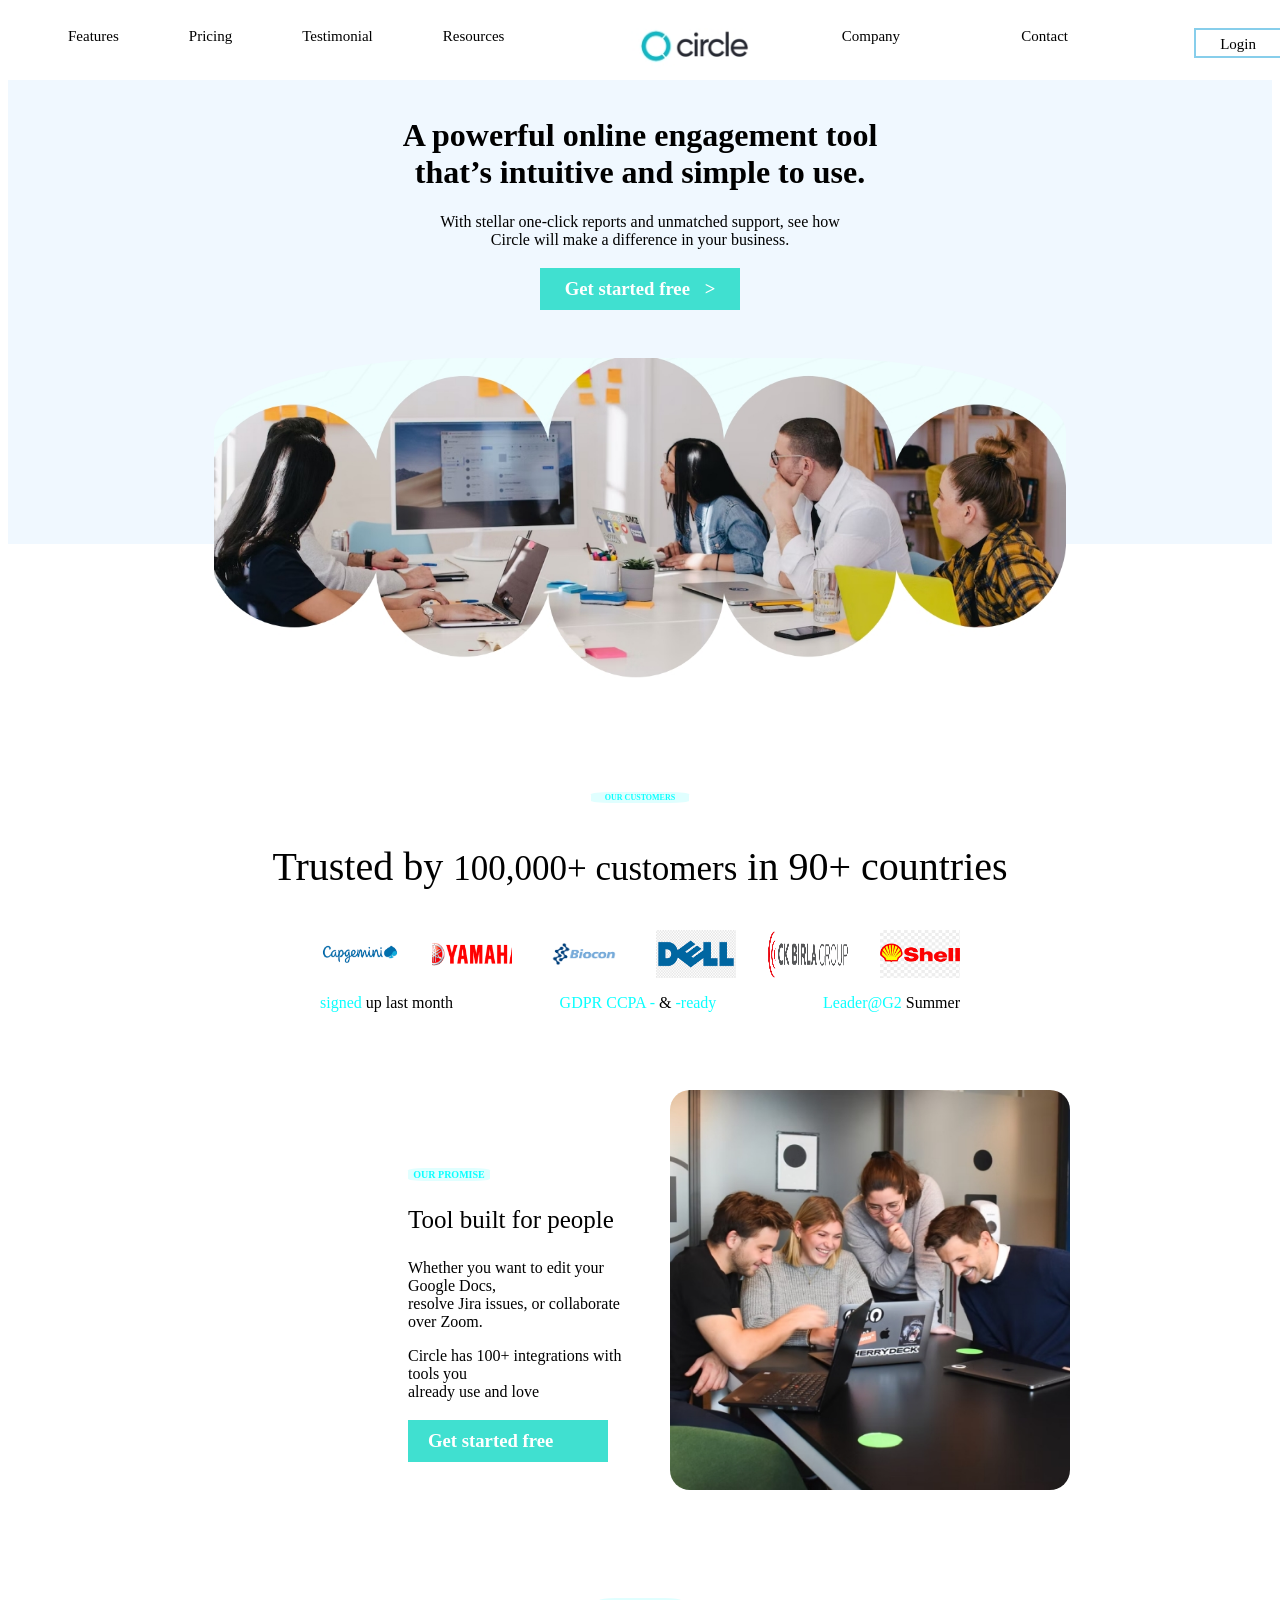
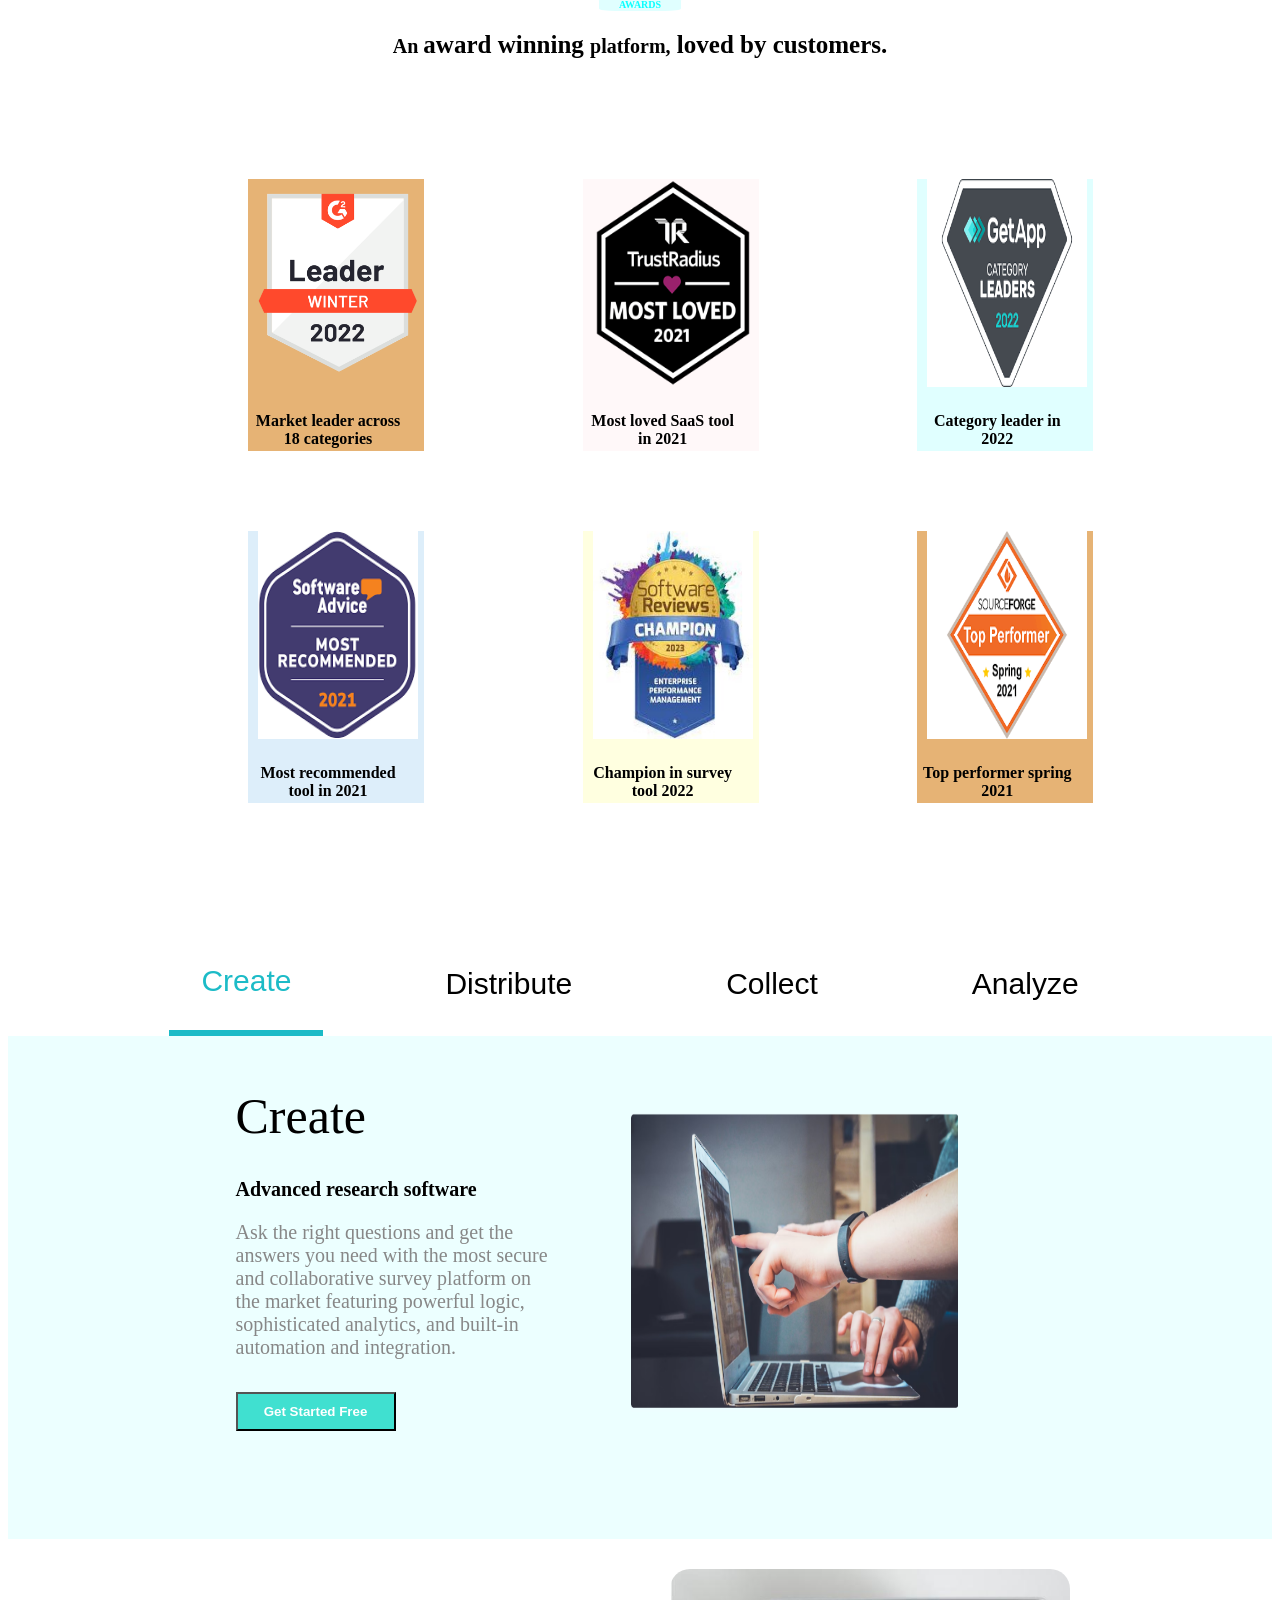
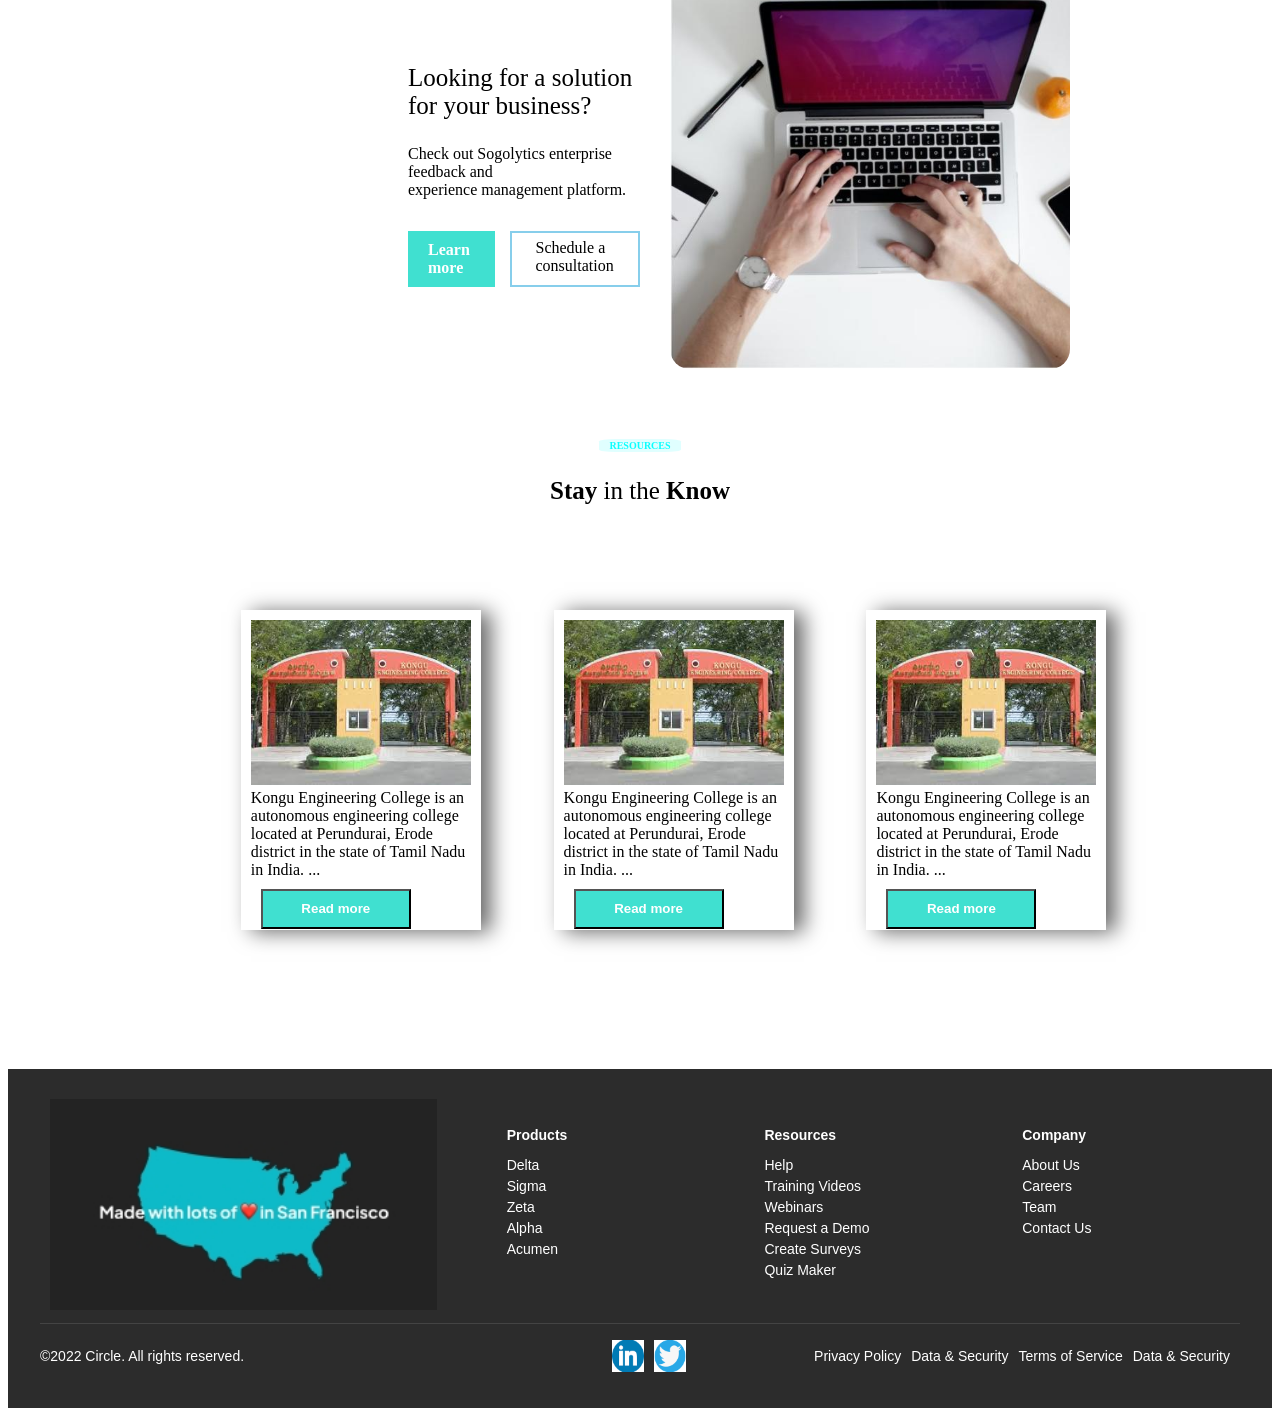
<file: index.html>
<!DOCTYPE html>
<html>
<head>
	<meta charset="utf-8">
	<meta name="viewport" content="width=device-width, initial-scale=1">
	<title>circle</title>
	<link rel="stylesheet" type="text/css" href="circlestyle.css">
	<script type="text/javascript">


function myFunctuon(){

	var dot =document.getElementById("dot");
	var readmore=document.getElementById("readmore");
	var btn=document.getElementById("btn");

	if (dot.style.display === "none") {
    dot.style.display = "inline";
    btn.innerHTML = "Read more"; 
    readmore.style.display = "none";
  	} 
  else {
    dot.style.display = "none";
    btn.innerHTML = "Read less"; 
    readmore.style.display = "inline";
  }

}

		
function create() {
document.getElementById("Create").style = "display:block;";
document.getElementById("Distribute").style = "display:none";
document.getElementById("Collect").style = "display:none";
document.getElementById("Analyze").style = "display:none";
document.getElementById("1").style = "color:#1CBBC7;border-bottom: 6px solid;";
document.getElementById("2").style = "color:black";
document.getElementById("3").style = "color:black";
document.getElementById("4").style = "color:black";
}
window.addEventListener('load', function () {
document.getElementById("Create").style = "display:block;";
document.getElementById("Distribute").style = "display:none";
document.getElementById("Collect").style = "display:none";
document.getElementById("Analyze").style = "display:none";
document.getElementById("1").style = "color:#1CBBC7;border-bottom: 6px solid;";
});

function Distribute() {
document.getElementById("Create").style = "display:none";
document.getElementById("Distribute").style = "display:block;";
document.getElementById("Collect").style = "display:none";
document.getElementById("Analyze").style = "display:none";
document.getElementById("2").style = "color:#1CBBC7;border-bottom: 6px solid;";
document.getElementById("1").style = "color:black";
document.getElementById("3").style = "color:black";
document.getElementById("4").style = "color:black";
}
function Collect() {
document.getElementById("Create").style = "display:none";
document.getElementById("Distribute").style = "display:none";
document.getElementById("Collect").style = "display:block";
document.getElementById("Analyze").style = "display:none";
document.getElementById("3").style = "color:#1CBBC7;border-bottom: 6px solid;";
document.getElementById("2").style = "color:black";
document.getElementById("1").style = "color:black";
document.getElementById("4").style = "color:black";
}
function Analyze() {
document.getElementById("Create").style = "display:none";
document.getElementById("Distribute").style ="display:none";
document.getElementById("Collect").style = "display:none";
document.getElementById("Analyze").style = "display:block;";
document.getElementById("4").style = "color:#1CBBC7;border-bottom: 6px solid;";
document.getElementById("2").style = "color:black";
document.getElementById("1").style = "color:black";
document.getElementById("3").style = "color:black";

}
	</script>
	<style type="text/css">
		.page3 {
display: flex;
flex-direction: rowx;
column-gap: 20px;
justify-content: space-around;
padding-left: 10%;
padding-right: 10%;
}

.p11,
.p12,
.p13,
.p14 {
font-size: 30px;
background-color: transparent;
border: 40px 40px solid black;
padding: 2rem;
border-top: none;
border-left: none;
border-right: none;
border-bottom: none;
}
.containerpage3 {
font-size: 40px;
padding-top: -20%;
margin-top: -180px;
height: 50%;
width: 100%;
}

.pageslide {
background-color: #EEFEFF;
height: 0rem;
padding-top: -100px;
column-gap: 200px;
/*height: 50%;
width: 80%;*/
}

.left1 {
/*background-color: #EEFEFF;*/
float: left;
width: 32%;
padding-top: 7%;
padding-left: 10%;
height: 10%;

}

.left1 h1 {
font-size: 50px;
font-weight: lighter;
}

.left1 p {
font-size: 20px;
font-weight: lighter;
color: #878787;
}


.right1 {
/*background-color: #EEFEFF;*/
float: right;
width: 45%;
padding-top: 50px;
padding-right: 100px;
padding-left: 0px;
}

.right1 img{
	padding-left: 40px;
	padding-top: 80px;

}

#ps {
background-color: #EEFEFF;
padding: 10%;
}



	</style>
</head>
<body>
		<div class="menu">
		<div class="menu1">
		<div class="menu11">Features</div>
		<div class="menu11">Pricing</div>
		<div class="menu11">Testimonial</div>
		<div class="menu11">Resources</div></div>
		<div class="menuitem"><img src="img1.jpeg.jpg" height="40px"width="150px"></div>
		<div class="menu11">Company</div>
		<div class="menu11">Contact</div>
		<div class="menuitem">
			<div class="login">Login</div></div>
		</div>


		<div style="height: 28rem;background-color: aliceblue; padding-top: 1rem; width: 100%;">
		<h1 align="center" class="title">A powerful online engagement tool <br>that’s intuitive and simple to use.</h1>
		<p align="center" class="p1">With stellar one-click reports and unmatched support, see how </br>Circle will make a difference in your business.</p><center>
		<h3 class="getstartedfree">Get started free <span style="padding-left: 10px;font-weight: bold;">  ></span> </h3></center>
		<center>
		<img  class="img1" src="img2.jpeg.jpg">
		</center>
		</div>

		<div class="body3"><center>
		<p class="p2">OUR CUSTOMERS</p></center>
		<p class="p3" align="center">Trusted by 
			<span style="font-size: 35px;font-style: bold;">100,000+ customers</span> in 90+ countries</p>
		</div>
		<center>
		<div class="customercompany">
		<img class="cusimg" src="capgemini.png">
		<img class="cusimg" src="yamaha.png">
		<img class="cusimg" src="Biocon.png">
		<img class="cusimg" src="dell.png">
		<img class="cusimg" src="ck.png">
		<img class="cusimg" src="shell.png">
		</div>
		<div class="aftercus">
		<p> signed <span style="color: black;"> up last month</span> </p>
		<p>GDPR CCPA -<span style="color: black;">  & </span>-ready </p>
		<p>Leader@G2 <span style="color: black;"> Summer</span></p></div>
		</center>	


		<div class="booody">
		<div class="body4">
		<div class="body4a">
			<p align="center" class="body4a1">OUR PROMISE</p>
			<p class="p4">Tool built for people</p>
			<p class="p1">Whether you want to edit your Google Docs,
			 <br>
			resolve Jira issues, or collaborate over Zoom.</p>
			<p class="p1">Circle has 100+ integrations with tools you
			 <br>
  			already use and love</p>
  			<h3 class="getstartedfree">Get started free </h3>
		  </div></div>
<div class="body5">
	<img class="img3" src="img3.jpeg.jpg">
</div>
</div>



<div style="padding-top:3rem;height: 60rem">
<div style="padding-top: 1rem;">
	<center>
	<p class="award">AWARDS</p>
	<p style="font-weight: 20px;font-weight: bold;font-size: 20px;">An <span style="font-size: 25px;">award winning </span>platform,<span style="font-size: 25px;"> loved by customers.</span></p>
	</center>
</div>




<div class="body7">
		<div class="body7item" style="background-color: #e6b375;">
			<img  class="body7img" src="Leader-Winter-2022.png"><h4 style="font-weight: bold;">Market leader across <br>
18 categories</h4>
		</div>
		<div class="body7item"style="background-color: #FFF8F9">
			<img  class="body7img" src="TrustRadius-Most-Loved-Award.png"><h4 style="font-weight: bold;" >Most loved SaaS tool <br>
            in 2021</h4>

		</div>
		<div class="body7item" style="background-color: #E0FFFF">
			<img  class="body7img" src="getapp.png"><h4 style="font-weight: bold;">Category leader in <br>
2022</h4>
		</div>
		<div class="body7item" style="background-color: #ddeefa">
			<img  class="body7img" src="softwareadvice.png"><h4 h4 style="font-weight: bold;">Most recommended <br>
tool in 2021</h4>
		</div>
		<div class="body7item" style="background-color: lightyellow;">
			<img  class="body7img" src="download.jpeg"><h4 style="font-weight: bold;">Champion in survey <br>
tool 2022</h4>
		</div>
		<div class="body7item"style="background-color: #e6b375;">
			<img  class="body7img" src="topperformer.png"><h4 style="font-weight: bold;">Top performer spring <br>
2021</h4>
		</div>
		
	</div>
</div>
<div class="page3">
<input type="button" class="p11" id="1" value="Create" onclick="create()">
<input type="button" class="p12" id="2" value="Distribute" onclick="Distribute()">
<input type="button" class="p13" id="3" value="Collect" onclick="Collect()">
<input type="button" class="p14" id="4" value="Analyze" onclick="Analyze()">
</div>
<div class="pageslide" id="ps" style="background-color: #ECFFFF;height: 250px;">
<div class="containerpage3" id="Create">
<div class="left1">
<h1>Create</h1>
<h2 style="font-size: 20px;">Advanced research software</h2>
<p>Ask the right questions and get the answers you
need with the most secure and collaborative
survey platform on the market featuring
powerful logic, sophisticated analytics, and
built-in automation and integration.</p>
<input class="getstartedfree" type="button" value="Get Started Free">
</div>
<div class="right1">
<img src="bike.png" height="300px" width="72%">
</div>

</div>
<div class="containerpage3" id="Distribute">
<div class="left1">
<h1>Distribute</h1>
<h2 style="font-size: 20px;">Advanced research software</h2>
<p>Ask the right questions and get the answers you
need with the most secure and collaborative
survey platform on the market featuring
powerful logic, sophisticated analytics, and
built-in automation and integration.</p>
<input class="getstartedfree" type="button" value="Get Started Free">
</div>
<div class="right1">
<img src="bike.png" height="300px" width="72%">
</div>

</div>
<div class="containerpage3" id="Collect">
<div class="left1">
<h1>Collect</h1>
<h2 style="font-size: 20px;">Advanced research software</h2>
<p>Ask the right questions and get the answers you
need with the most secure and collaborative
survey platform on the market featuring
powerful logic, sophisticated analytics, and
built-in automation and integration.</p>
<input class="getstartedfree" type="button" value="Get Started Free">
</div>
<div class="right1">
<img src="bike.png" height="300px" width="72%">
</div>
</div>
<div class="containerpage3" id="Analyze">
<div class="left1">
<h1>Analyze</h1>
<h2 style="font-size: 20px;">
Advanced research software</h2>
<p>Ask the right questions and get the answers you
need with the most secure and collaborative
survey platform on the market featuring
powerful logic, sophisticated analytics, and
built-in automation and integration.</p>
<input class="getstartedfree" type="button" value="Get Started Free">
</div>
<div class="right1">
<img src="bike.png" height="300px" width="72%">
</div>
</div>
</div>
<div class="body8">
	<div class="body8a">
		<div class="body8aa">
			<p class="p4">
				Looking for a solution<br>for your business?
			</p>
			<p class="p1">
				Check out Sogolytics enterprise feedback and <br>
				experience management platform.
			</p>
			<div style="display: flex;column-gap: 15px;">
				<p class="getstartedfree"
				style="width:90px">Learn more</p>
				<p class="login">Schedule a consultation</p>
			</div>
		</div>

	</div>
	<div class="body8b">
		<img class="img3" src="laptop1.png.jpg">
	</div>
</div>
<div class="body9">
	<div><center><p class="award">RESOURCES</p>
		<p style="font-size:25px"><strong>Stay</strong> in the <strong>Know</strong></p>
		</center>
	</div>
	<div class="body9a">
			<div class="body9aa">
				<p style="margin: 10px;">
					<img src="kongu.jpeg" width="100%">
				Kongu Engineering College is an autonomous engineering college located at Perundurai, Erode district in the state of Tamil Nadu in India.
				<span id="dot">...</span> 
				<span id ="readmore" style="display:none;">It is affiliated to Anna University and accredited 'A++' Grade by National Assessment and Accreditation Counci</span></p>

				<button  class="getstartedfree"
				style="width:150px;height: 40px;margin-left: 20px;" onclick="myFunction()" id="btn">Read more</button>
			</div>
			<div class="body9aa">
				<p style="margin: 10px;">
					<img src="kongu.jpeg"width="100%">
				Kongu Engineering College is an autonomous engineering college located at Perundurai, Erode district in the state of Tamil Nadu in India.
				<span id="dot">...</span> 
				<span id ="readmore" style="display:none;">It is affiliated to Anna University and accredited 'A++' Grade by National Assessment and Accreditation Counci</span></p>

				<button  class="getstartedfree"
				style="width:150px;height: 40px;margin-left: 20px;" onclick="myFunction()" id="btn">Read more</button>
			</div>
			<div class="body9aa">
				<p style="margin: 10px;">
					<img src="kongu.jpeg"width="100%">
				Kongu Engineering College is an autonomous engineering college located at Perundurai, Erode district in the state of Tamil Nadu in India.
				<span id="dot">...</span> 
				<span id ="readmore" style="display:none;">It is affiliated to Anna University and accredited 'A++' Grade by National Assessment and Accreditation Counci</span></p>

				<button  class="getstartedfree"
				style="width:150px;height: 40px;margin-left: 20px;" onclick="myFunction()" id="btn">Read more</button>
			</div>
	</div>


</div>
<div class="footer">
  <div class="container">
    <div class="row">
      <div class="col-md-4">
        <img src="img4.jpeg.jpg"class="map">
      </div>
      <div class="col-md-8">
        <div class="row">
          <div class="col-md-4">
            <h4 class="footer-heading">Products</h4>
            <ul class="footer-links">
              <li><a href="#">Delta</a></li>
              <li><a href="#">Sigma</a></li>
              <li><a href="#">Zeta</a></li>
              <li><a href="#">Alpha</a></li>
              <li><a href="#">Acumen</a></li>
            </ul>
          </div>
          <div class="col-md-4">
            <h4 class="footer-heading">Resources</h4>
            <ul class="footer-links">
              <li><a href="#">Help</a></li>
              <li><a href="#">Training Videos</a></li>
              <li><a href="#">Webinars</a></li>
              <li><a href="#">Request a Demo</a></li>
              <li><a href="#">Create Surveys</a></li>
              <li><a href="#">Quiz Maker</a></li>
            </ul>
          </div>
          <div class="col-md-4">
            <h4 class="footer-heading">Company</h4>
            <ul class="footer-links">
              <li><a href="#">About Us</a></li>
              <li><a href="#">Careers</a></li>
              <li><a href="#">Team</a></li>
              <li><a href="#">Contact Us</a></li>
            </ul>
          </div>
        </div>
      </div>
    </div>
    <div class="row">
      <div class="col-md-12" style="width: 100%">
        <div class="footer-bottom">
        	<div class="copy-right">
            <p>©2022 Circle. All rights reserved.</p>
          </div>
          <div class="social-icons">
            <a href="#"><img src="linkedin.png" alt="LinkedIn"></a>
            <a href="#"><img src="twiter.png" alt="Twitter"></a>
          </div>
          <div class="legal-links">
            <a href="#">Privacy Policy</a>
            <a href="#">Data & Security</a>
            <a href="#">Terms of Service</a>
            <a href="#">Data & Security</a>
          </div>
          
        </div>
      </div>
    </div>
  </div>
</div>
</body>
</html>
</file>
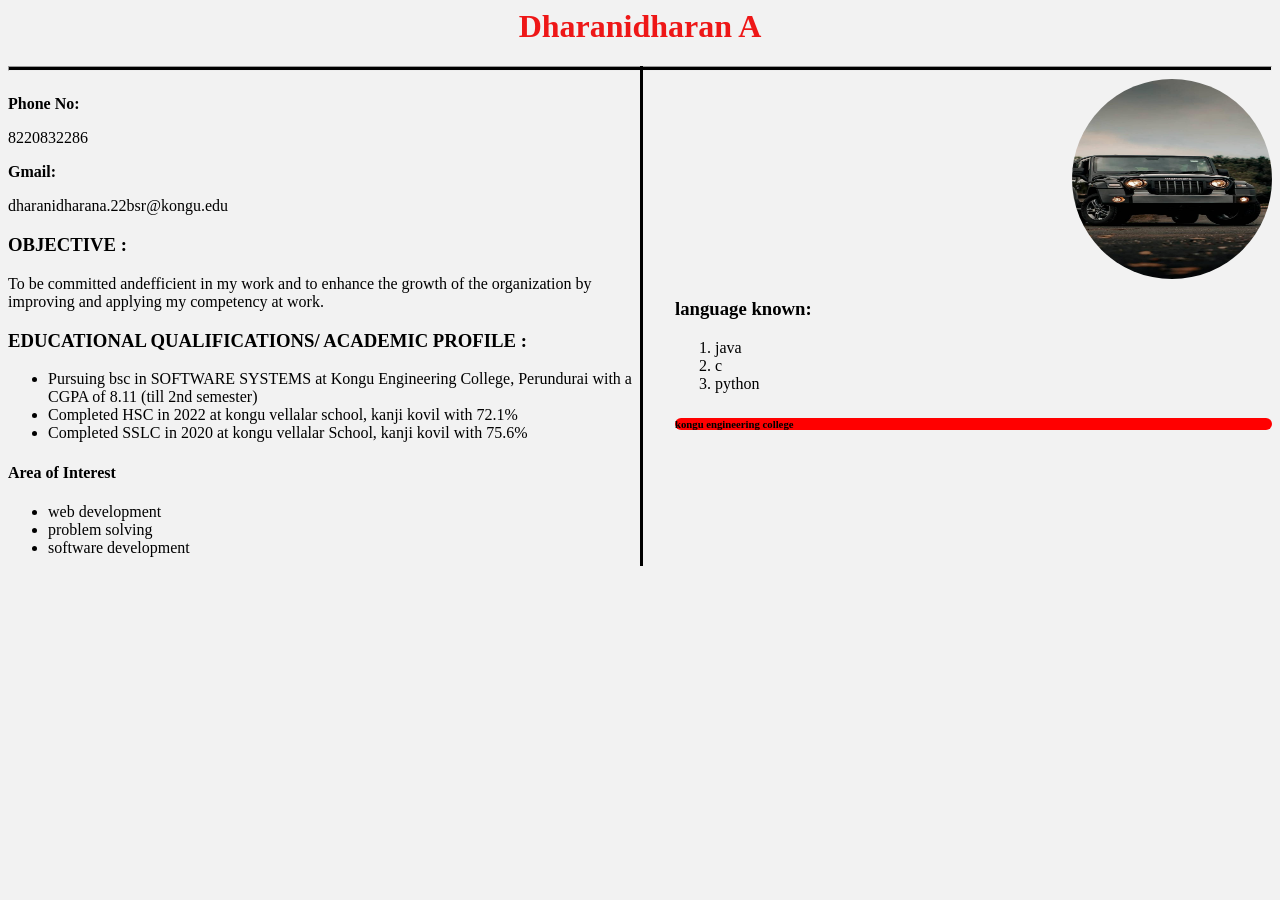
<file: resume.html>
<html>
    <head>
        <meta charset="UTF-8">
        <meta name="viewport" content=""width=device-width,initial-scale=1">
        <style>
            .vertical {
                border-left: 3px solid black;
                height: 500px;
                position: absolute;
                left: 50%;
            }
            h6{
                background-color: red;
                border-radius: 30px;
            }
            img{
                border-radius: 100%;
            }
            .l{
                float   : left;
                width: 50%;
            }
            .r{
                float   : right;
                width: 50%;
            }
            body{
                background-color: rgba(22, 22, 22, 0.054);
            }
            .b{
                padding-left: 35px;
            }
        </style>
    </head>
    <body>
        <h1 style="color:rgba(237, 15, 15, 0.969);" align="center">Dharanidharan A</h1>
        <div class="vertical"></div>
        <hr style="height:3px;color:black;background-color: black;">
        <img align="right" src="thar.jpeg" height="200" width="200">
        <div class="l">
        <b><p>Phone No:</p></b>
        <p>8220832286</p>
        <b><p>Gmail:</p></b>
        <p>dharanidharana.22bsr@kongu.edu</p>
        <h3>OBJECTIVE : </h3>
        <p style="font-size=30px">To be committed andefficient in my work and to enhance the growth of the organization by improving and applying my competency at work.</P>
            <h3>EDUCATIONAL QUALIFICATIONS/ ACADEMIC PROFILE :</h3>
            <ul><li>Pursuing bsc in SOFTWARE SYSTEMS at Kongu Engineering College, Perundurai with a CGPA of 8.11 (till 2nd semester) </li>
            <li>Completed HSC in 2022 at  kongu vellalar school, kanji kovil with 72.1%</li>
            <li>Completed SSLC in 2020 at kongu vellalar School, kanji kovil  with 75.6%</li>
            
            </ul>
        <h4>Area of Interest</h4>
        <ul>
            <li>web development</li>
            <li>problem solving</li>
            <li>software development</li>
        </ul></div>
        <div class="r">
        <div class="b">
        <h3>language known:</h3>
        <ol>
            <li>java</li>
            <li>c</li>
            <li>python</li>
        </ol>

        <h6>kongu engineering college</h6>
        </div>
        </div>
    </body>
</html>
</file>
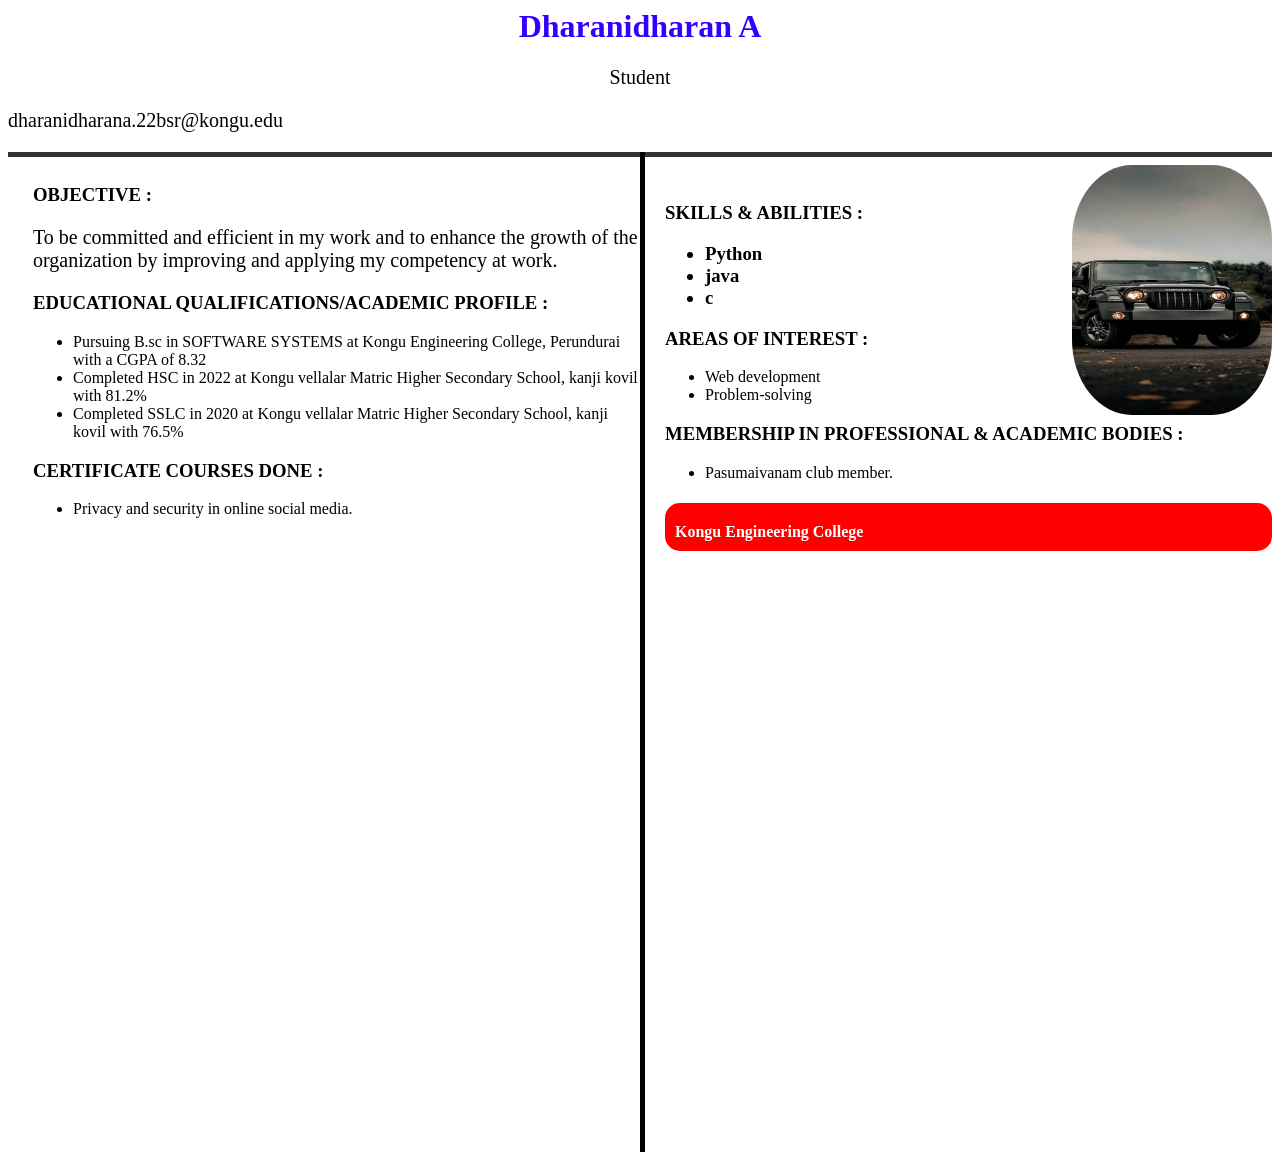
<file: resume2.html>
<html>
<head>
<meta charset="utf-8">
<meta name="viewport" content="width=device-width, initial-scale=1">
<title>resume</title>
<style type="text/css">
body{
background-color: rgba(20, 230, 58, 0);
}
p {
  font-size: 20px;
}
.v
{
border-left: 5px solid black;
height: 1000px;
position: absolute;
left: 50%;
}
img{
border-radius: 30%;
}
.c{
  float: left;
  width: 50%;
}
.d{
float: right;
width: 50%;
}
h4 {
          background-color: red;
  padding: 20px 10px 10px 10px;
  border: 15px;
  border-radius: 15px;
            color: white;
}
.we{
padding-left: 25px;
}
a{
font-size: 20px;
}

</style>
</head>
<body>

<h1 style="color: rgb(51, 0, 255);" align="center"> Dharanidharan A</h1>
<p align="center"  >Student</p>
<p align="left">dharanidharana.22bsr@kongu.edu</p>
<div class="v"></div>
<hr style="height:5px;border:none;color:#333;background-color:#333;">

<div class="c">
<div class="we">
<h3>OBJECTIVE : </h3><p style="font-size=30px">To be committed and efficient in my work and to enhance the growth of the organization by improving and applying my competency at work.</P>
<h3>EDUCATIONAL QUALIFICATIONS/ACADEMIC PROFILE :</h3>
<ul><li>Pursuing B.sc in SOFTWARE SYSTEMS at Kongu Engineering College, Perundurai with a CGPA of 8.32</li>
<li>Completed HSC in 2022 at Kongu vellalar Matric Higher Secondary School, kanji kovil with 81.2%</li>
<li>Completed SSLC in 2020 at Kongu vellalar Matric Higher Secondary School, kanji kovil with 76.5%</li>
</ul>
<h3>CERTIFICATE COURSES DONE :</h3>
<ul>
<li>Privacy and security in online social media.</li></ul>
</div>
</div>
<div class="d">
<div class="we">
<img  align="right" src="thar.jpeg" height="250"width="200"><br>
<h3>SKILLS & ABILITIES : </h3>
<h3 >
<ul>
<li>Python </li>
<li>java</li>
<li>c </li>
</ul>
</h3>
<h3>AREAS OF INTEREST : </h3>
<ul>
<li>Web development </li>
<li>Problem-solving</li>
</ul>
<h3>MEMBERSHIP IN PROFESSIONAL & ACADEMIC BODIES : </h3>
<ul>
<li>Pasumaivanam club member.</li>
</ul>
<h4>Kongu Engineering College</h4>
</div>
</div>
</body>
</html>
</file>
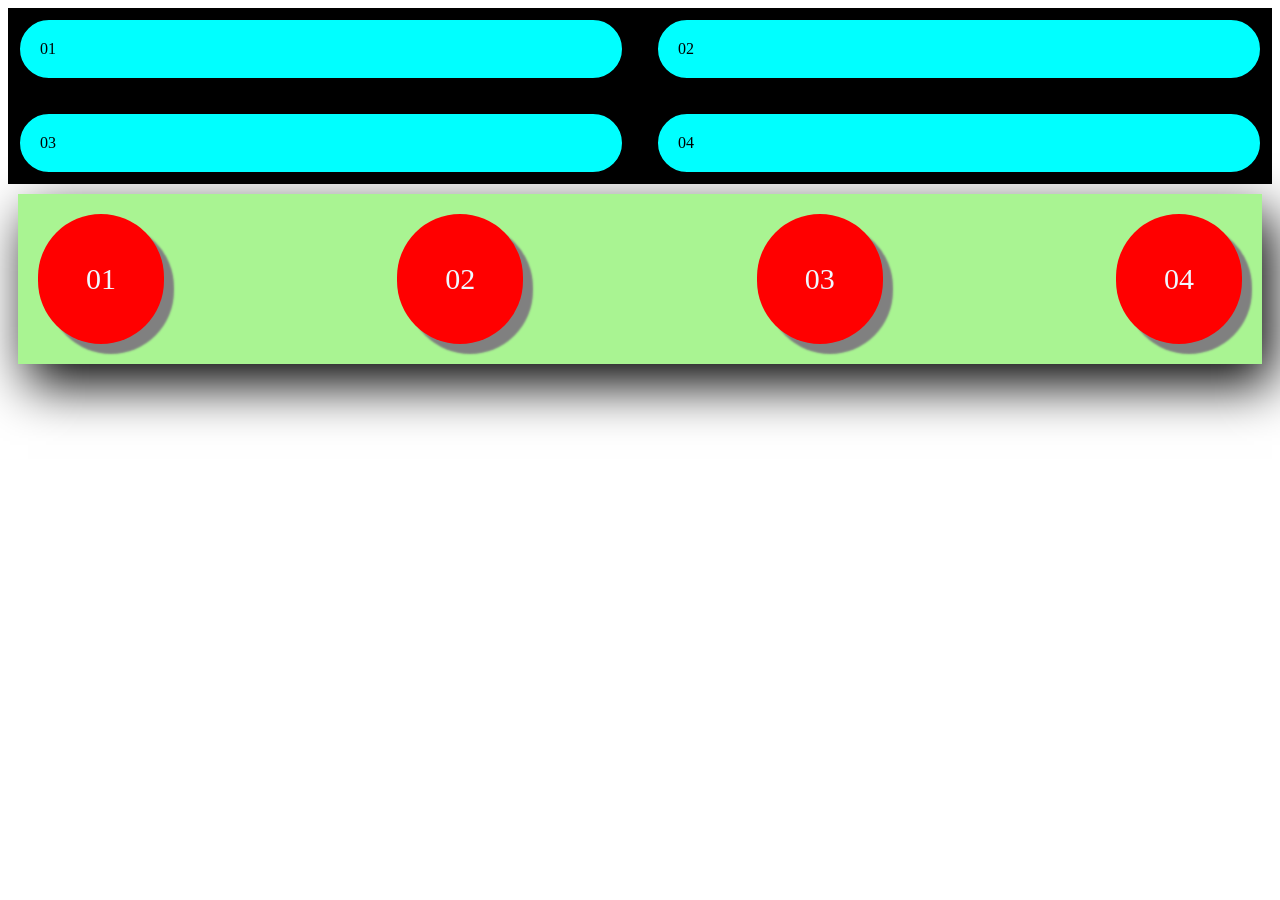
<file: second.html>
<html>
    <head>
        <title>Input Type</title>
        <style>
           @media(max-width:1000px){
           body{
            background-color:grey;
           }
        }
            .c{
                background-color: aqua;
                border: 12px solid black;
                padding: 20px;
               border-radius: 4rem;
            }
            .i{
                display: grid;
                grid-template-columns: repeat(2,1fr);
                grid-gap: 12px;
                background-color: black;
            }
            .ce{
                display: flex;
                background-color: rgba(72, 232, 23, 0.466) ;
                align-items: center;
                justify-content: space-between;
                flex-direction: row;
                margin: 10px;
                padding: 20px;
                font-size: 30px;
                box-shadow: 10px 20px 50px black;
            }
            .it{
                display: flex;
                background-color: red;
                padding: 3rem;
                border-radius: 5rem;
                color: aliceblue;
                box-shadow: 10px 10px 2px grey;
            }
        </style>
    </head>
    <body>
        <div class="i">
            <div class="c">01</div>
            <div class="c">02</div>
            <div class="c">03</div>
            <div class="c">04</div>

        </div>
        <div class="ce">
            <div class="it">01</div>
            <div class="it">02</div>
            <div class="it">03</div>
            <div class="it">04</div>
    </body>
</html>
</file>
<file: circlestyle.css>
.menu{
	display: flex;
	background-color: white;
	padding-left: 10px;
	padding-right: 10px;
	padding-top: 10px;
	padding-bottom: 10px;
	height: 2rem;
	justify-content: space-between;
  	flex-direction:row ;
  	padding: 20px;
	font-size: 15px;
	width: 100%;
}

.menu1
{
	display: flex;
	padding-left: 40px;
	justify-content: space-between;
}
.menu11
{
	padding-right: 70px;
}
.menuitem
{
	padding-left: 5px;
	padding-right: 10px;
	padding-bottom: 5rem;
}
.login{
	border: 2px solid black;
	border-color: skyblue;
	padding: 6px 24px;
	padding-bottom: 3px;
}
.img1
{
	padding-top: 30px;
	/*padding-left: 21rem;*/
	height: 20rem;
	border-radius: 30%;
}
.customercompany{
	display: flex;
	flex-direction: row;
	padding-top: 0rem;
	justify-content: space-between;
	width: 40rem;
}

.cusimg{
	height:3rem;
	width: 5rem;
	/*padding-left: 5rem;
	padding-right: 5rem;*/
}
.aftercus{
	display: flex;
	flex-direction: row;
	justify-content: space-between;
	width: 40rem;
	color:  #0AFFFF	;
}
.getstartedfree{
	/*text-align: center;*/
	background-color: #40E0D0;
	padding: 10px 20px;
    width: 10rem;
    color: white;
    font-weight: bold;
}
.p2{
	font-size: 8px;
	background-color: #E0FFFF;
	padding: 1px 1px;
    width: 6rem;
    color: #0AFFFF;
    font-weight: bold;
    border-radius: 20%;
}
.p3{
	font-size: 40px;
}
.body3{
	padding-top: 15rem;
}
.body4{
  		float: left;
  		width: 50%;
  		height: 30rem;
  		padding-top: 5rem;
	}
.body5{
	float: right;
	width: 50%;
	/*background-color: orange;*/
	padding-top: 2rem;
	height: 30rem;
}
.body4a1{
	font-size: 10px;
	background-color: #E0FFFF;
	padding: 1px 1px;
    width: 5rem;
    color: #0AFFFF;
    font-weight: bold;
    border-radius: 20%;
}
.booody{
	height: 31rem;
}
.p4{
	font-size: 25px;
	}
	.img3{
	height: 25rem;
	width:25rem;
	border-radius: 50px;
	padding: 30px

}

.body4a{
	padding-top: 50px;
	padding-left:400px;
}


.body7{
	display: grid;
	grid-template-columns: repeat(3, 1fr);
	grid-gap: 5rem;
	text-align: center;
	padding: 100px;
	padding-left: 15rem;
}
.body7item
{
	height: 17rem;
	width: 10rem;
	padding-left: 0rem;
	padding-right: 1rem;
	
}
.body7img{
	height: 13rem;
	width: 10rem;
	padding-left: 10px;
}
.img8{
	height: 21rem;
	width:20rem;
	padding-left: 30px;
}

.award{
	font-size: 10px;
	background-color: #E0FFFF;
	padding: 1px 1px;
    width: 5rem;
    color: #0AFFFF;
    font-weight: bold;
    border-radius: 20%;

}
.footer {
  background-color: #2c2c2c;
  color: white;
  font-family: Arial, sans-serif;
  font-size: 14px;
}

.container {
  max-width: 1200px;
  margin: 0 auto;
  padding: 20px;
}

.row {
  display: flex;
}

.col-md-4 {
  width: 33.33%;
  padding: 10px;
}

.col-md-8 {
  width: 66.66%;
  padding: 10px;
}

.map {
  width: 100%;
  height: auto;
}

.made-in {
  text-align: center;
  font-style: italic;
}

.footer-heading {
	padding-left: 40px;
  margin-bottom: 10px;
  font-weight: bold;
}

.footer-links {
  list-style: none;
}

.footer-links li {
  margin-bottom: 5px;
}

.footer-links a {
  color: white;
  text-decoration: none;
}

.footer-links a:hover {
  color: #ffcc00;
}

.footer-bottom {
  display: flex;
  align-items: center;
  justify-content: space-between;
  border-top: 1px solid #444;
  padding: 10px 0;
}

.social-icons {
  display: flex;
  padding-left: 40px;
}

.social-icons a {
  display: block;
  width: 32px;
  height: 32px;
  margin-right: 10px;
}

.social-icons img {
  width: 100%;
  height: 100%;
}

.legal-links {
  display: flex;
  padding-left: 30px;
}

.legal-links a {
  color: white;
  text-decoration: none;
  flex-direction: row;
  margin-right: 10px;
}

.legal-links a:hover {
  color: #ffcc00;
}

.copy-right {
  text-align: center;
  padding-right: 20%;
}

/* Responsive styles */
@media (max-width: 768px) {
  .row {
    flex-direction: column;
  }

  .col-md-4,
  .col-md-8 {
    width: 100%;
  }

  .footer-bottom {
    flex-direction: column;
    justify-content: space-between;
  }

  .social-icons {
    margin-bottom: 10px;
  }
}


.body8{
	height: 30rem;
}
.body8a{
		float: left;
  		width: 50%;
  		/*background-color: red;*/
  		height: 30rem;
  		padding-top: 0rem;
	}
.body8b{
	float: right;
	width: 50%;
	padding-top: 0rem;
	height: 30rem;
}
.body8aa{
	padding-top: 100px;
	padding-left:400px;
}

.body9{
	height: 40rem;
	padding-top: 10px;
}
.body9a{
	height: 30rem;
	background-color: white;
	display: flex;
	margin-left: 10rem;
	width: 80%;
	justify-content: space-evenly;
}
.body9aa{
	margin-top: 5rem;
	background-color: white;
	box-shadow: 10px 2px 20px dimgrey;
	height: 20rem;
	width: 15rem;
}
</file>
